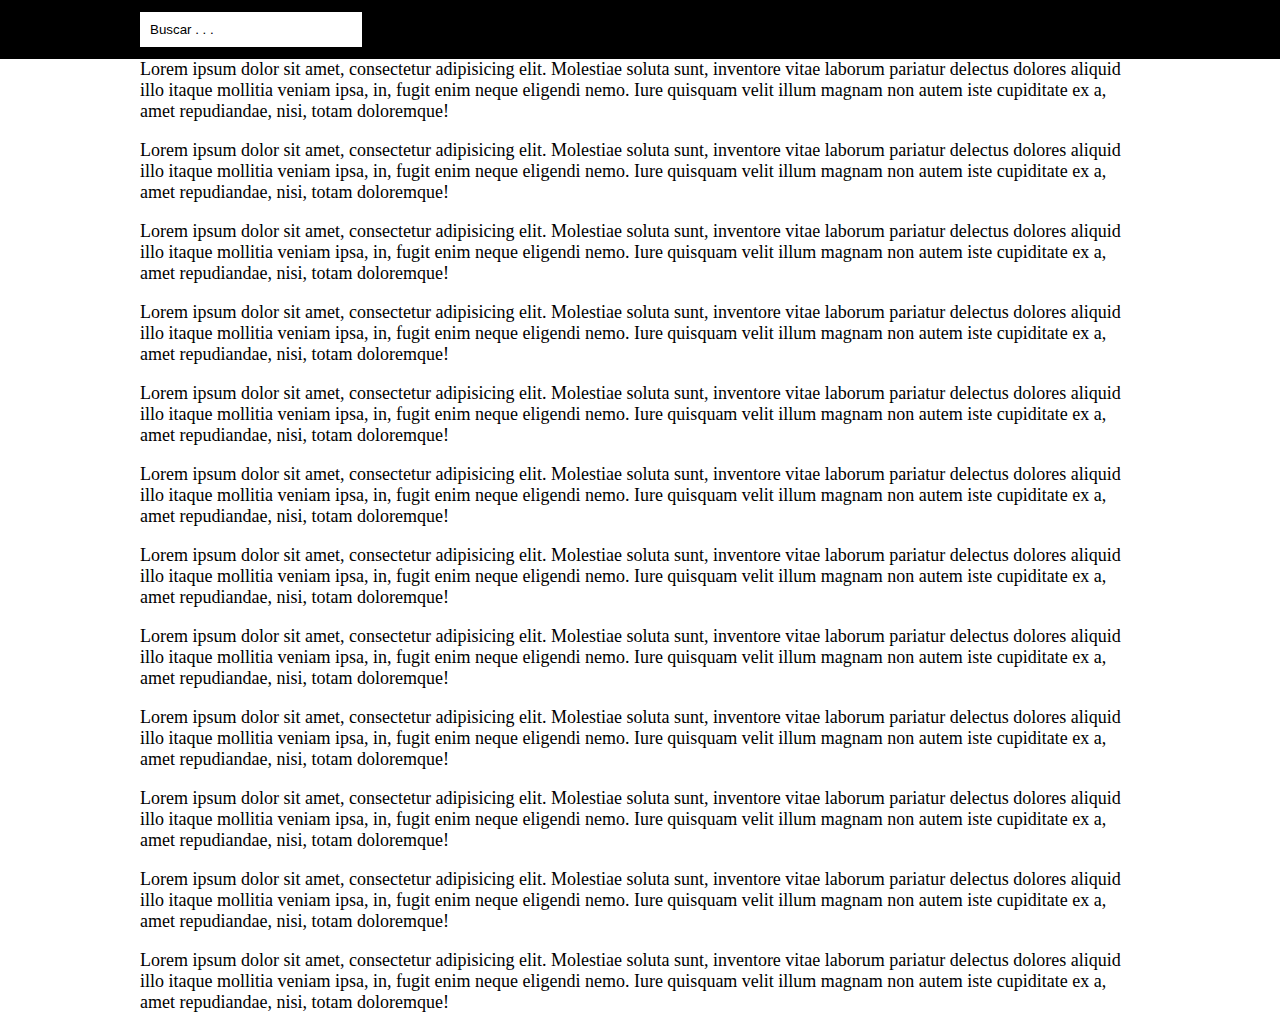
<file: buscador.html>
<!DOCTYPE html>
<html lang="en">
<head>
	<meta charset="UTF-8">
	<title>Buscador</title>
	<script src="js/jquery.js"></script>
	<script src="js/jquery.dataTables.min.js"></script>
	<link rel="stylesheet" href="css/estilos.css">
</head>
<body>
	<header>
		<div class="header-top">
			<div class="navegacion">
				<input type="search" placeholder="Buscar . . ." id="inputBusqueda">
			</div>
		</div>
		<div class="search" id="search">
			<table class="search-table" id="searchTable">
				<thead>
					<tr>
						<td></td>
					</tr>
				</thead>
				<tbody>
					<tr>
						<td><a href="#">Inicio</a></td>
					</tr>
					<tr>
						<td><a href="#">Cursos</a></td></a>
					</tr>
					<tr>
						<td><a href="#">Servicios</a></td>
					</tr>
					<tr>
						<td><a href="#">Contacto</a></td>
					</tr>
					<tr>
						<td><a href="#">Hola</a></td>
					</tr>
					<tr>
						<td><a href="#">Nuevo Articulo</a></td>
					</tr>
					<tr>
						<td><a href="#">Curso de CSS</a></td>
					</tr>
					<tr>
						<td><a href="#">Curso Javascript</a></td>
					</tr>
					<tr>
						<td><a href="#">Curso Jquery</a></td>
					</tr>
					<tr>
						<td><a href="#">Curso Ajax</a></td>
					</tr>
					<tr>
						<td><a href="#">Curso PHP</a></td>
					</tr>
					<tr>
						<td><a href="#">Curso Angular Js</a></td>
					</tr>
					<tr>
						<td><a href="#">Curso Angular 2</a></td>
					</tr>
					<tr>
						<td><a href="#">Mas cursos</a></td>
					</tr>
					<tr>
						<td><a href="#">Noticias</a></td>
					</tr>
				</tbody>
			</table>
		</div>
	</header>
	<div class="wrap">
		<p>Lorem ipsum dolor sit amet, consectetur adipisicing elit. Molestiae soluta sunt, inventore vitae laborum pariatur delectus dolores aliquid illo itaque mollitia veniam ipsa, in, fugit enim neque eligendi nemo. Iure quisquam velit illum magnam non autem iste cupiditate ex a, amet repudiandae, nisi, totam doloremque!</p><br>
		<p>Lorem ipsum dolor sit amet, consectetur adipisicing elit. Molestiae soluta sunt, inventore vitae laborum pariatur delectus dolores aliquid illo itaque mollitia veniam ipsa, in, fugit enim neque eligendi nemo. Iure quisquam velit illum magnam non autem iste cupiditate ex a, amet repudiandae, nisi, totam doloremque!</p><br>
		<p>Lorem ipsum dolor sit amet, consectetur adipisicing elit. Molestiae soluta sunt, inventore vitae laborum pariatur delectus dolores aliquid illo itaque mollitia veniam ipsa, in, fugit enim neque eligendi nemo. Iure quisquam velit illum magnam non autem iste cupiditate ex a, amet repudiandae, nisi, totam doloremque!</p><br>
		<p>Lorem ipsum dolor sit amet, consectetur adipisicing elit. Molestiae soluta sunt, inventore vitae laborum pariatur delectus dolores aliquid illo itaque mollitia veniam ipsa, in, fugit enim neque eligendi nemo. Iure quisquam velit illum magnam non autem iste cupiditate ex a, amet repudiandae, nisi, totam doloremque!</p><br>
		<p>Lorem ipsum dolor sit amet, consectetur adipisicing elit. Molestiae soluta sunt, inventore vitae laborum pariatur delectus dolores aliquid illo itaque mollitia veniam ipsa, in, fugit enim neque eligendi nemo. Iure quisquam velit illum magnam non autem iste cupiditate ex a, amet repudiandae, nisi, totam doloremque!</p><br>
		<p>Lorem ipsum dolor sit amet, consectetur adipisicing elit. Molestiae soluta sunt, inventore vitae laborum pariatur delectus dolores aliquid illo itaque mollitia veniam ipsa, in, fugit enim neque eligendi nemo. Iure quisquam velit illum magnam non autem iste cupiditate ex a, amet repudiandae, nisi, totam doloremque!</p><br>
		<p>Lorem ipsum dolor sit amet, consectetur adipisicing elit. Molestiae soluta sunt, inventore vitae laborum pariatur delectus dolores aliquid illo itaque mollitia veniam ipsa, in, fugit enim neque eligendi nemo. Iure quisquam velit illum magnam non autem iste cupiditate ex a, amet repudiandae, nisi, totam doloremque!</p><br>
		<p>Lorem ipsum dolor sit amet, consectetur adipisicing elit. Molestiae soluta sunt, inventore vitae laborum pariatur delectus dolores aliquid illo itaque mollitia veniam ipsa, in, fugit enim neque eligendi nemo. Iure quisquam velit illum magnam non autem iste cupiditate ex a, amet repudiandae, nisi, totam doloremque!</p><br>
		<p>Lorem ipsum dolor sit amet, consectetur adipisicing elit. Molestiae soluta sunt, inventore vitae laborum pariatur delectus dolores aliquid illo itaque mollitia veniam ipsa, in, fugit enim neque eligendi nemo. Iure quisquam velit illum magnam non autem iste cupiditate ex a, amet repudiandae, nisi, totam doloremque!</p><br>
		<p>Lorem ipsum dolor sit amet, consectetur adipisicing elit. Molestiae soluta sunt, inventore vitae laborum pariatur delectus dolores aliquid illo itaque mollitia veniam ipsa, in, fugit enim neque eligendi nemo. Iure quisquam velit illum magnam non autem iste cupiditate ex a, amet repudiandae, nisi, totam doloremque!</p><br>
		<p>Lorem ipsum dolor sit amet, consectetur adipisicing elit. Molestiae soluta sunt, inventore vitae laborum pariatur delectus dolores aliquid illo itaque mollitia veniam ipsa, in, fugit enim neque eligendi nemo. Iure quisquam velit illum magnam non autem iste cupiditate ex a, amet repudiandae, nisi, totam doloremque!</p><br>
		<p>Lorem ipsum dolor sit amet, consectetur adipisicing elit. Molestiae soluta sunt, inventore vitae laborum pariatur delectus dolores aliquid illo itaque mollitia veniam ipsa, in, fugit enim neque eligendi nemo. Iure quisquam velit illum magnam non autem iste cupiditate ex a, amet repudiandae, nisi, totam doloremque!</p><br>
	</div>
	<script src="js/buscador.js"></script>
</body>
</html>
</file>
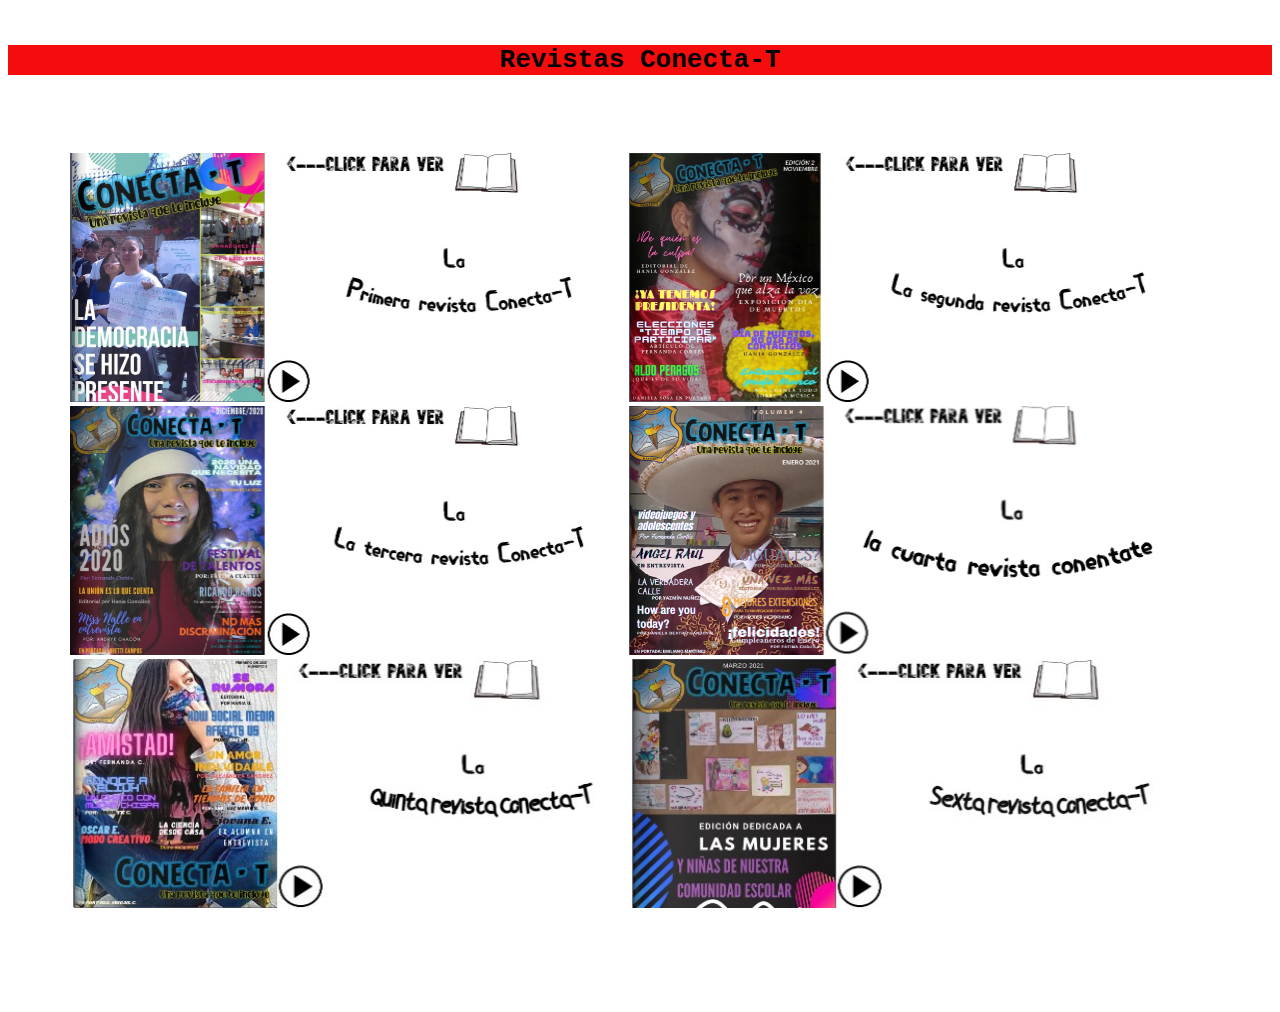
<file: Revistas.html>
<!DOCTYPE html>
<html lang="en">
<head>
    <link rel="shortcut icon" type="image/x-icon" href="animated-reading-books-clipart-2.png">
    <meta charset="UTF-8">
    <meta name="viewport" content="width=device-width, initial-scale=1.0">
    <title>revistas</title>
</head>
<body>
    <pre>
    <diV><center><h1 style="background-color: rgb(245, 12, 12);">Revistas Conecta-T</h1></center></diV>

    <div>
        <a  target="_blank"  href="https://www.flipsnack.com/C776AAFF8D6/conecta-t-vol-1.html"><img style="width: 559px; height: 249px;" src="revista 1.jpg"></a><a  target="_blank" href="https://www.flipsnack.com/C776AAFF8D6/conecta-t-vol-2-nov-2020.html"><img style="width: 559px; height: 249px;" src="revista 2.jpg"></a>
        <a  target="_blank" href="https://www.flipsnack.com/C776AAFF8D6/conecta-t-vol-diciembre.html"><img style="width: 559px; height: 249px;" src="revista 3.jpg"></a><a  target="_blank" href="https://www.flipsnack.com/6979B55569B/conecta-t-enero-vt32kpprzp.html"><img style="width: 559px; height: 249px;" src="Revista4.png"></a>
        <a  target="_blank" href="https://www.flipsnack.com/6979B55569B/conecta-t-edici-n-febrero.html"><img style="width: 559px; height: 249px;" src="1.jpg"></a><a  target="_blank" href="https://www.flipsnack.com/6979B55569B/conecta-t-marzo-dhmqcnjd1j.html"><img style="width: 559px; height: 249px;" src="image (3).jpg"></a>



        
    </div>
</pre>
</body>
</html>
</file>
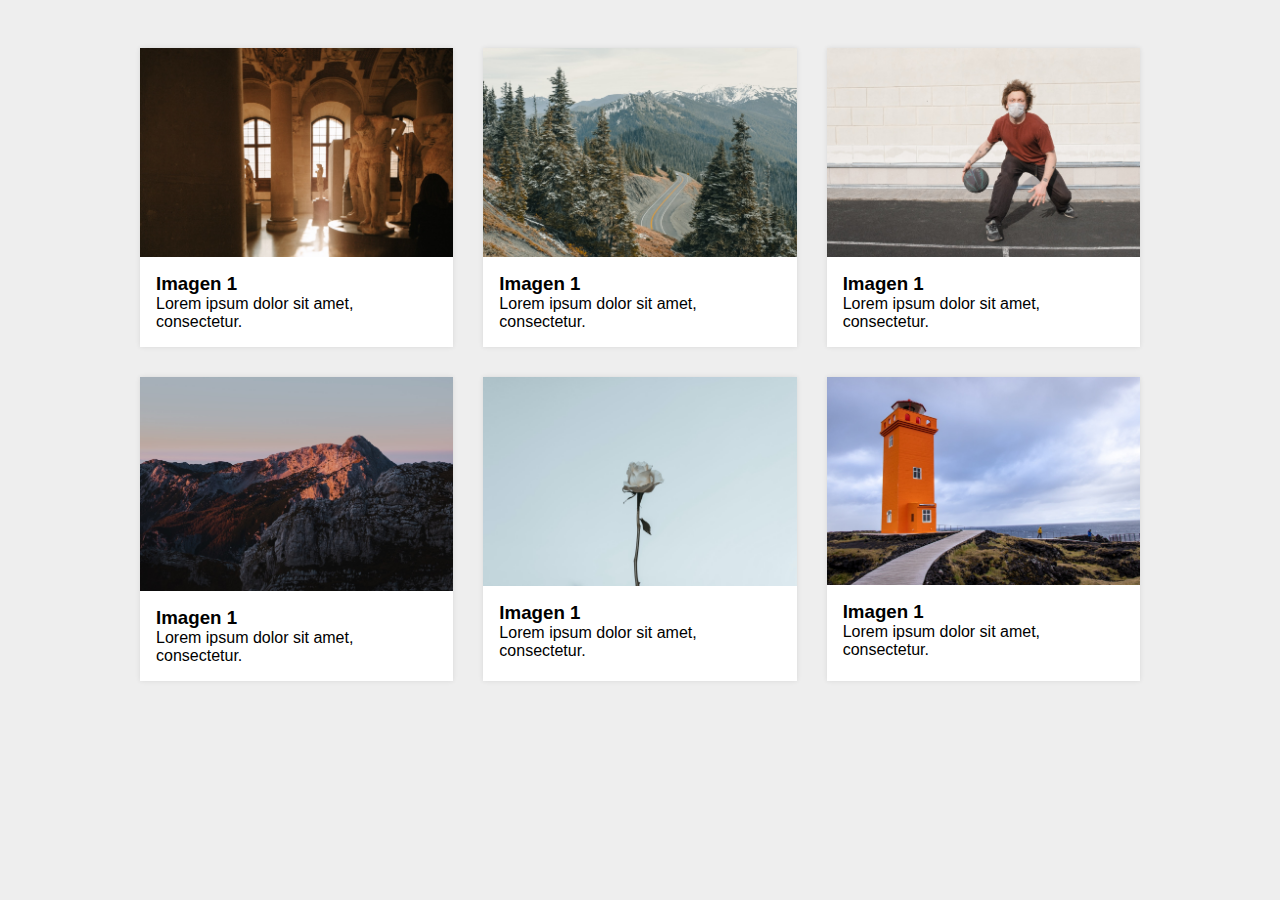
<file: galeria-html-css-master/Galeria.html>
<!DOCTYPE html>
<html lang="es">
<head>
 <meta name="viewport" content="width=device-width, user-scalable=no, initial-scale=1.0, maximum-scale=1.0, minimum-scale=1.0">
  <meta charset="UTF-8">
  <title>Galería</title>
  <link rel="stylesheet" href="stylees.css">
</head>
<body>
  
  <div class="container">
    <div class="item">
      <img src="images/img1.jpg" alt="" class="item-img">
      <div class="item-text">
        <h3>Imagen 1</h3>
        <p>Lorem ipsum dolor sit amet, consectetur.</p>
      </div>
    </div>
    
    <div class="item">
      <img src="images/img2.jpg" alt="" class="item-img">
      <div class="item-text">
        <h3>Imagen 1</h3>
        <p>Lorem ipsum dolor sit amet, consectetur.</p>
      </div>
    </div>
    
    <div class="item">
      <img src="images/img3.jpg" alt="" class="item-img">
      <div class="item-text">
        <h3>Imagen 1</h3>
        <p>Lorem ipsum dolor sit amet, consectetur.</p>
      </div>
    </div>
    
    <div class="item">
      <img src="images/img4.jpg" alt="" class="item-img">
      <div class="item-text">
        <h3>Imagen 1</h3>
        <p>Lorem ipsum dolor sit amet, consectetur.</p>
      </div>
    </div>
    
    
    <div class="item">
      <img src="images/img5.jpg" alt="" class="item-img">
      <div class="item-text">
        <h3>Imagen 1</h3>
        <p>Lorem ipsum dolor sit amet, consectetur.</p>
      </div>
    </div>
    
    <div class="item">
      <img src="images/img6.jpg" alt="" class="item-img">
      <div class="item-text">
        <h3>Imagen 1</h3>
        <p>Lorem ipsum dolor sit amet, consectetur.</p>
      </div>
    </div>
  </div>
  
</body>
</html>
</file>
<file: css/estilos.css>
*{
	margin: 0;
	padding: 0;
	box-sizing: border-box;
}

.wrap{
	margin: auto;
	width: 90%;
	max-width: 1000px;
}

.wrap p{
	font-size: 18px;
}

header{
	width: 100%;

}

.header-top{
	width: 100%;
	background: #000000;
}

.navegacion{
	width: 90%;
	max-width: 1000px;
	margin: auto;
	padding:12px 0;
}

input[type="search"]{
	padding: 10px;
	padding-right: 35px;
	border: none;
}

.search{
	width: 90%;
	max-width: 1000px;
	margin: auto;
	background: #fff;
	padding:0 10px;
	padding-bottom: 5px;
	max-height: 85%;
	overflow-x: hidden;
	display: none;
}

.search-table{
	width: 100%;
}

tbody tr td{
	width: 40%;
}

tbody tr td .a{
	margin-right: 10px;
	text-decoration: none;
	font-size: 18px;
	color: #737373;
	display: block;
	width: 100%;
	height: 100%;
	padding: 10px 0;
	padding-left: 2px;
	border: 2px solid #fff;
}

tbody tr td:hover{
	border: 1px solid #000000;
}

.search::-webkit-scrollbar{ 
	background:rgba(0,0,0,0);  
}

.search::-webkit-scrollbar-button{
 	background:#C1C1C1;  
}

.search::-webkit-scrollbar-thumb{ 
	background:#C1C1C1; 
}

.dataTables_length,
.dataTables_filter,
.dataTables_info,
.dataTables_paginate {
	display: none;
}

.navegacion input::placeholder{
	color: rgb(0, 0, 0);
	
}
</file>
<file: galeria-html-css-master/stylees.css>
*{
  padding: 0;
  margin: 0;
  -webkit-box-sizing: border-box;
  -moz-box-sizing: border-box;
  box-sizing: border-box;
}

body{
  background-color: #eee;
  font-family: 'Open Sans', sans-serif;
}


.container{
  width: 90%;
  max-width: 1000px;
  margin-left: auto;
  margin-right: auto;
  margin-top: 3em;
  margin-bottom: 3em;
  
  display: grid;
  grid-template-columns: repeat(1, 1fr);
  grid-gap: 30px;
}


.item{
  background-color: #fff;
  cursor: pointer;
  box-shadow: 0 0 5px 0 rgba(0,0,0,.095);
  
  transition: all 300ms;
  
  position: relative;
}


.item::after {
  content: "";
  background-color: rgba(179, 229, 252, .1);
  width: 100%;
  height: 100%;
  position: absolute;
  top:0;
  left: 0;
  transform: scale(0);
  transition: all 300ms;
  opacity: 0;
}

.item:hover:after{
  opacity: 1;
  transform: scale(1);
}

.item:hover {
  transform: scale(1.05);
}

.item-text{
  padding: 1em;
}


.item-img{
  max-width: 100%;
  display: block;
}


@media screen and (min-width: 590px) {
  
  .container{
    grid-template-columns: repeat(2, 1fr);
  }
  
}



@media screen and (min-width: 960px) {
  
  .container{
    grid-template-columns: repeat(3, 1fr);
  }
  
}
</file>
